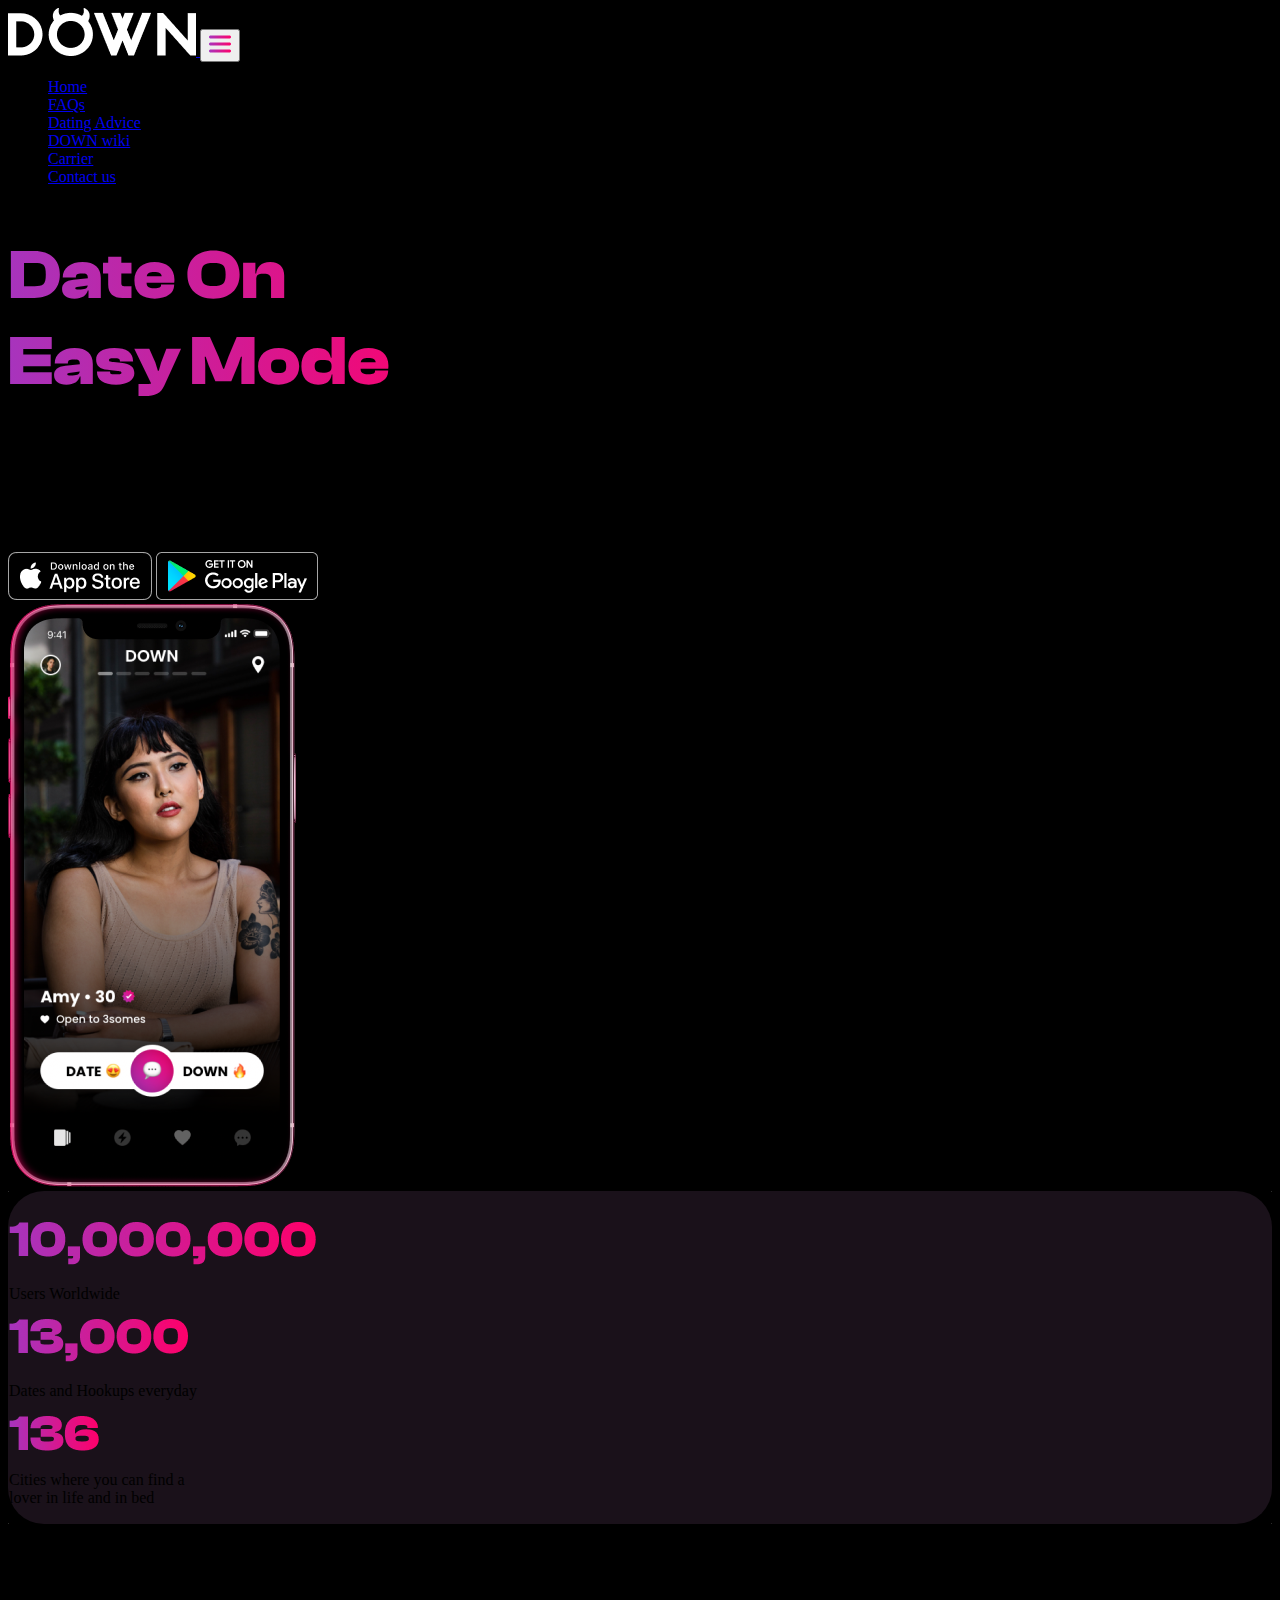
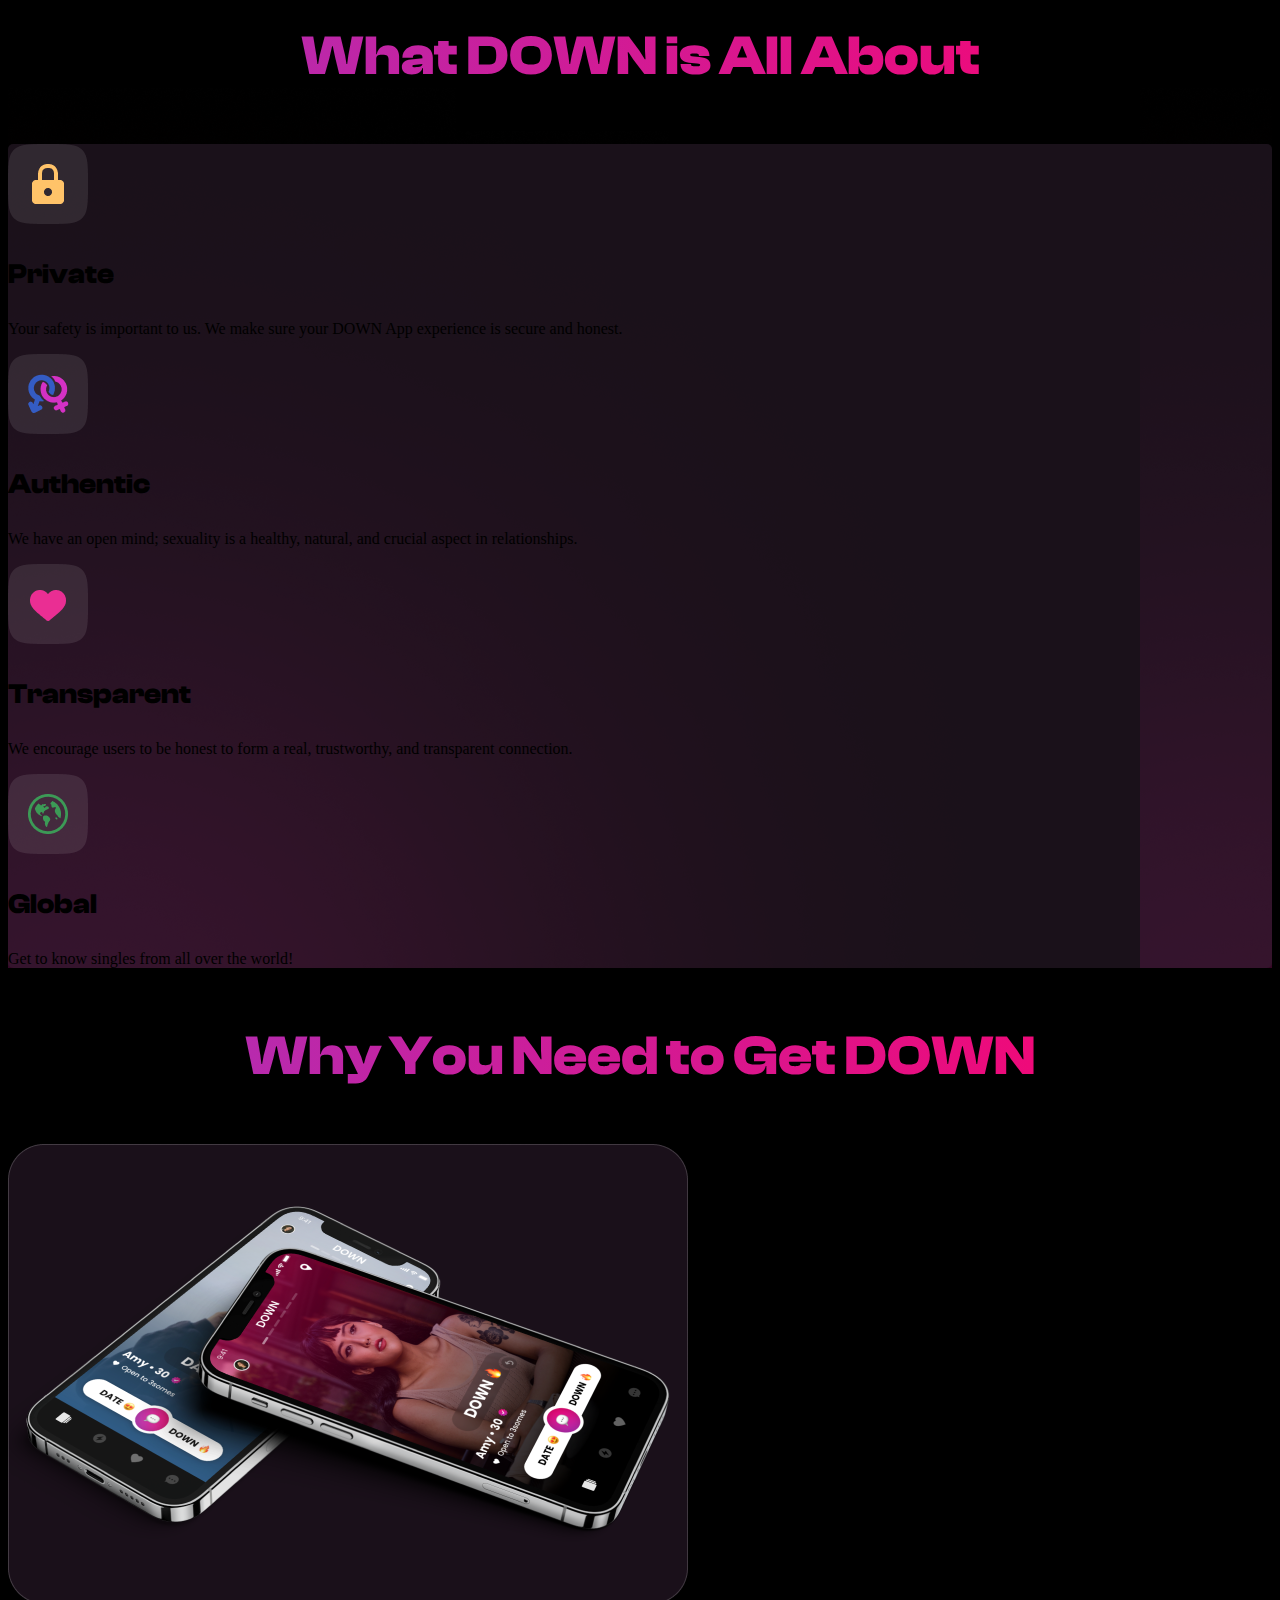
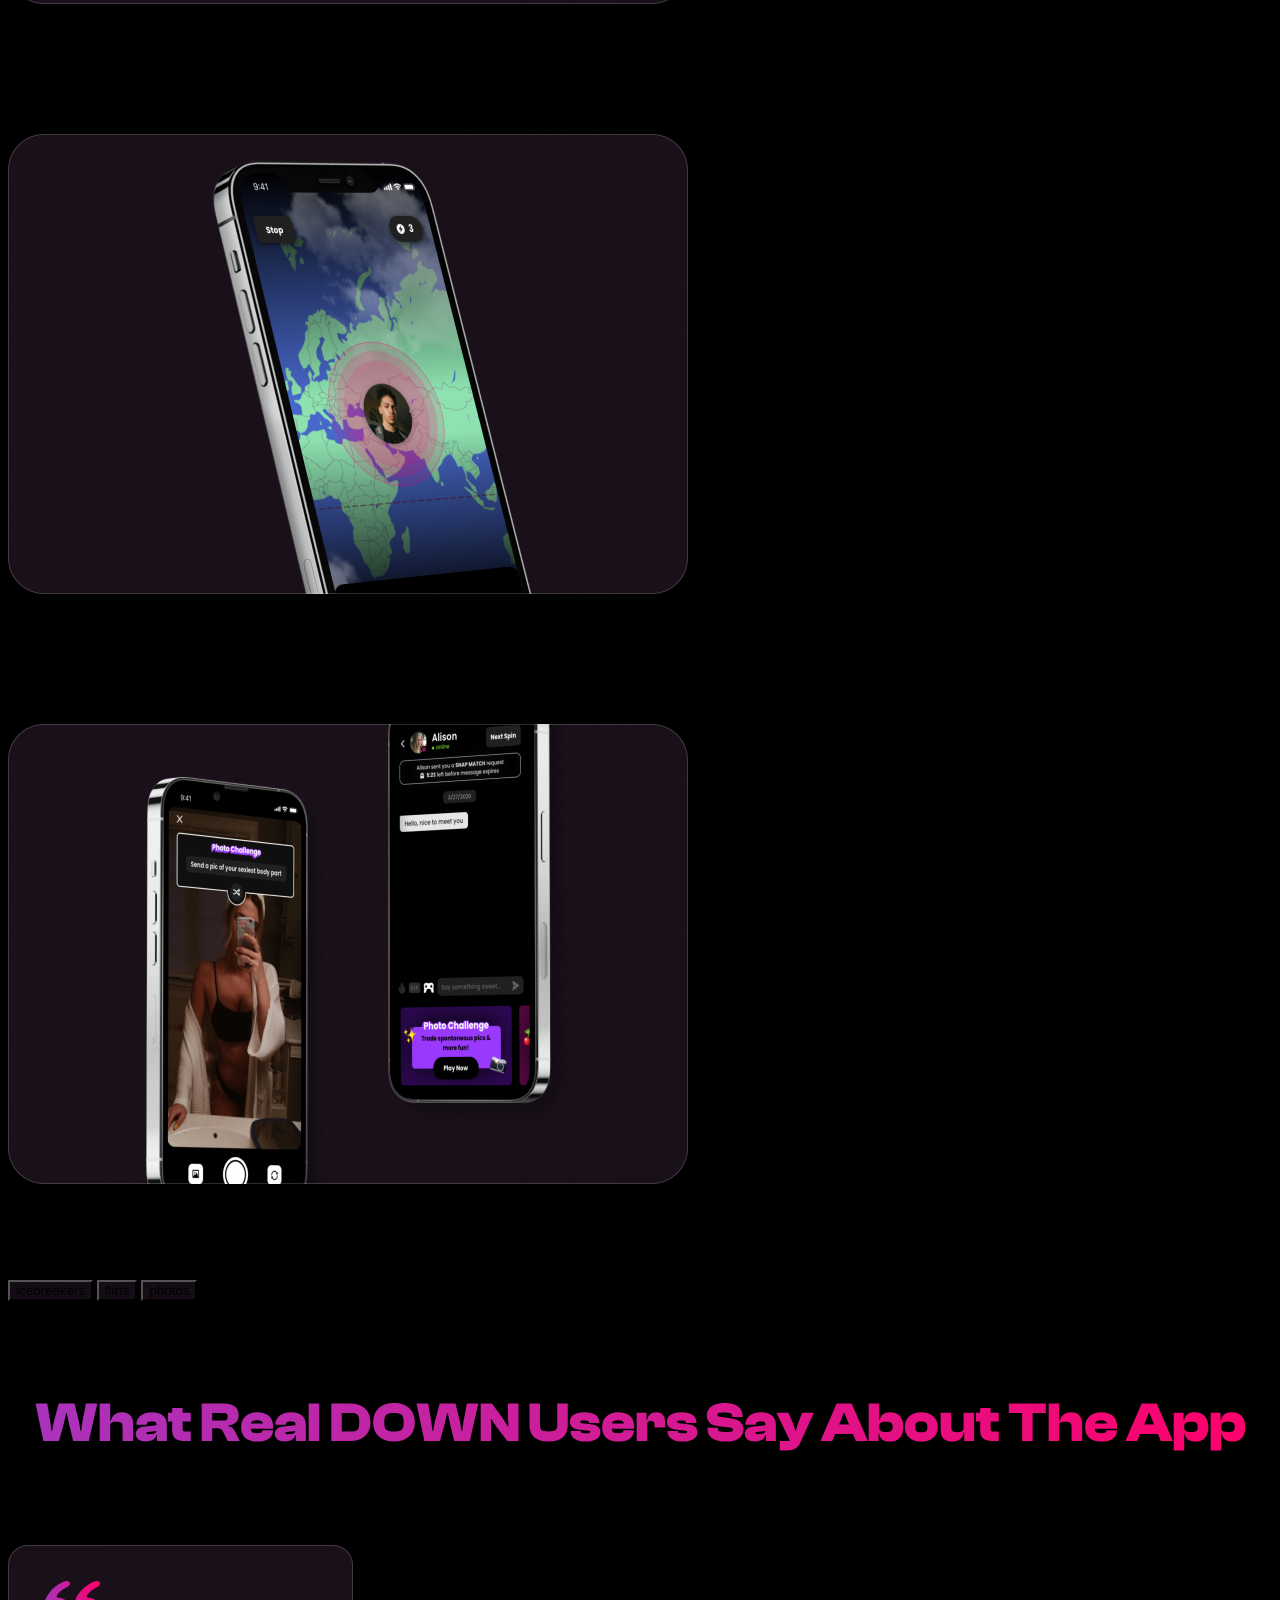
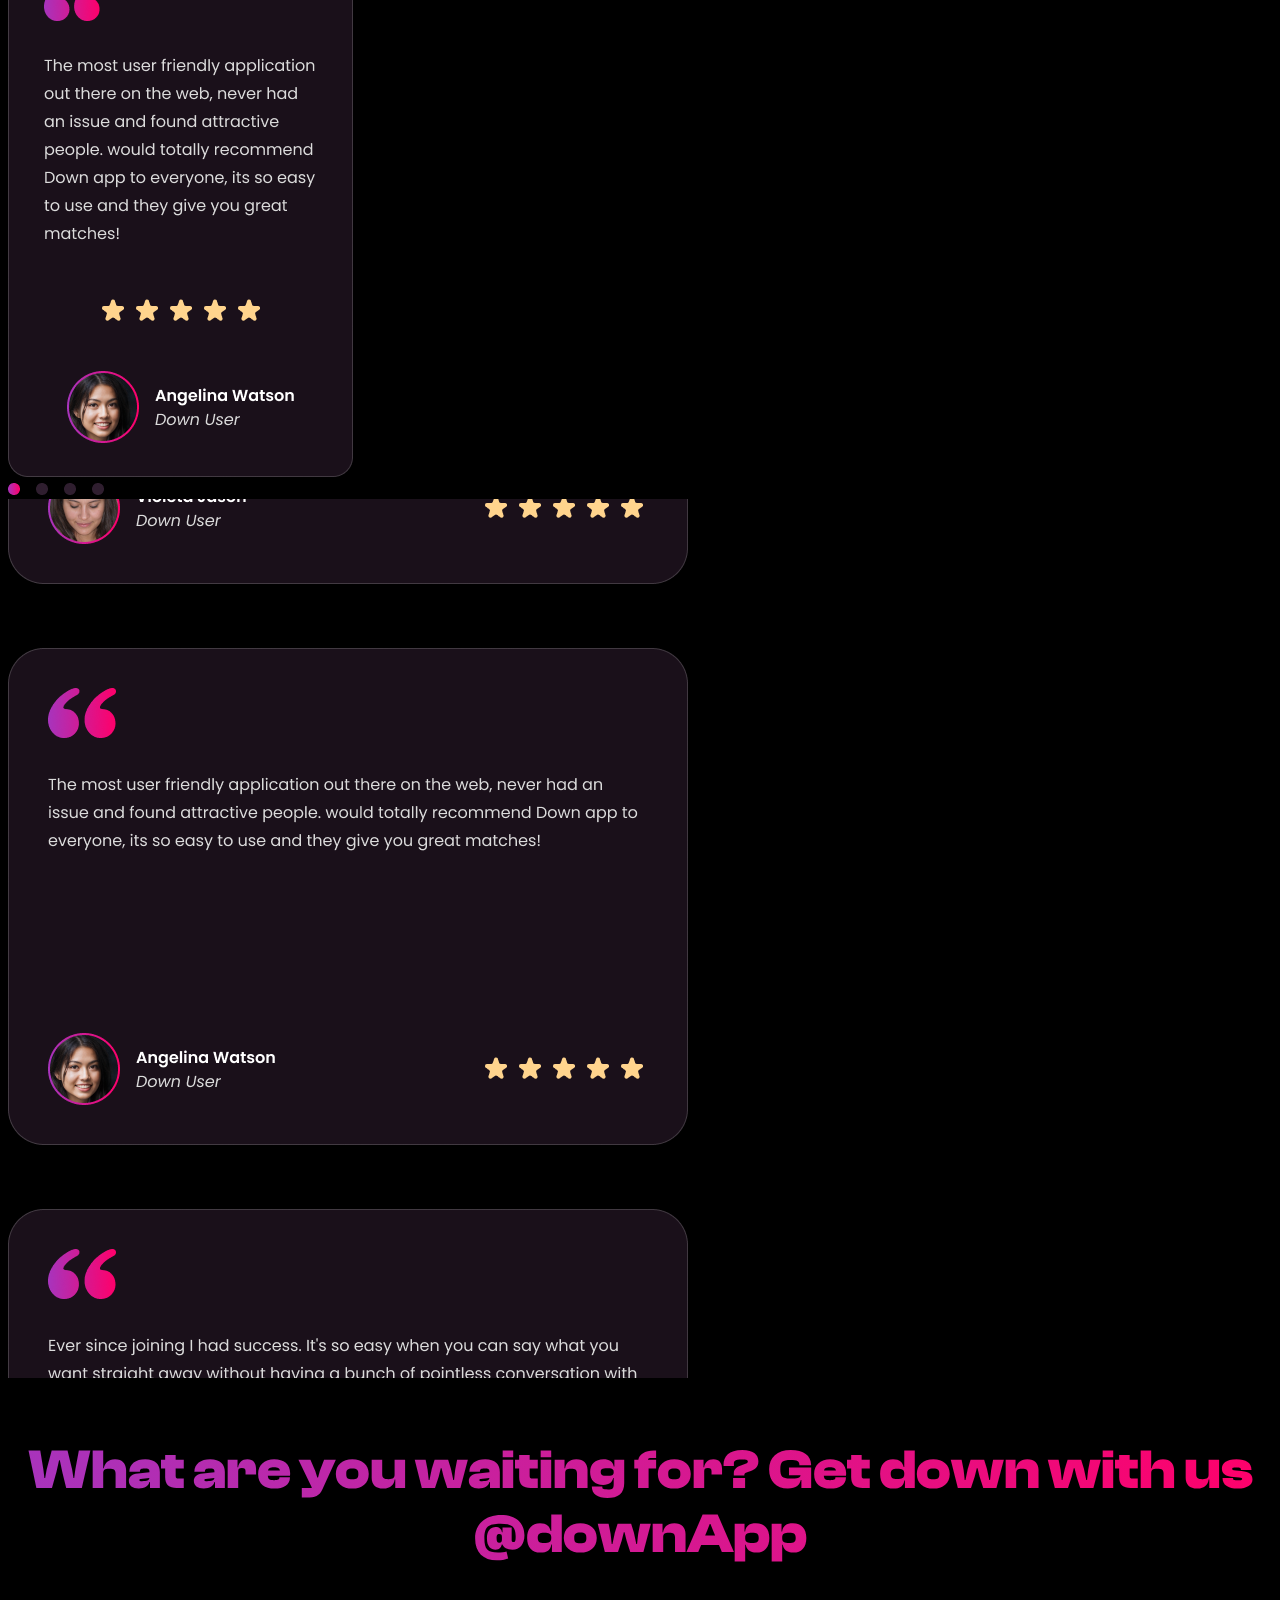
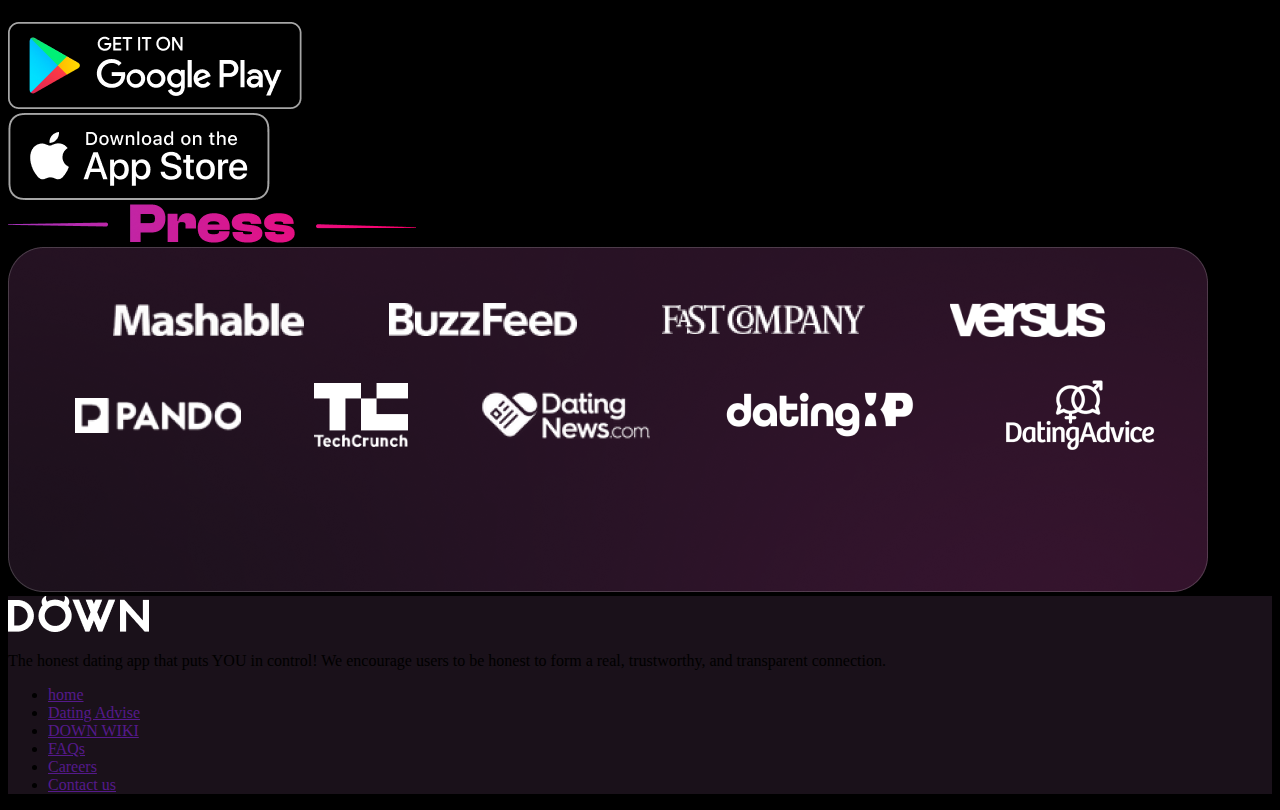
<file: index.html>
<!DOCTYPE html>
<html lang="en">

<head>
    <meta charset="UTF-8">
    <meta name="viewport" content="width=device-width, initial-scale=1.0">
    <title>Document</title>

    <link rel="stylesheet" href="https://cdnjs.cloudflare.com/ajax/libs/animate.css/4.1.1/animate.min.css" />

    <link rel="stylesheet" href="https://cdnjs.cloudflare.com/ajax/libs/font-awesome/6.5.2/css/all.min.css"
        integrity="sha512-SnH5WK+bZxgPHs44uWIX+LLJAJ9/2PkPKZ5QiAj6Ta86w+fsb2TkcmfRyVX3pBnMFcV7oQPJkl9QevSCWr3W6A=="
        crossorigin="anonymous" referrerpolicy="no-referrer" />
    <link href="https://cdn.jsdelivr.net/npm/bootstrap@5.0.2/dist/css/bootstrap.min.css" rel="stylesheet"
        integrity="sha384-EVSTQN3/azprG1Anm3QDgpJLIm9Nao0Yz1ztcQTwFspd3yD65VohhpuuCOmLASjC" crossorigin="anonymous">
    <script src="https://cdn.jsdelivr.net/npm/bootstrap@5.0.2/dist/js/bootstrap.bundle.min.js"
        integrity="sha384-MrcW6ZMFYlzcLA8Nl+NtUVF0sA7MsXsP1UyJoMp4YLEuNSfAP+JcXn/tWtIaxVXM"
        crossorigin="anonymous"></script>
    <link rel="stylesheet" href="style.css">
</head>

<body>

    <!-- navbar -->
    <nav class="navbar navbar-expand-lg navbar-light  ">
        <div class="container d-flex justify-content-around">
            <a class="navbar-brand" href="#">
                <img src="images/login-page_1.png" alt="">
            </a>
            <button class="navbar-toggler" type="button" data-bs-toggle="collapse" data-bs-target="#navbarNav"
                aria-controls="navbarNav" aria-expanded="false" aria-label="Toggle navigation">

                <img src="images/Frame 100.png" alt="" class="navbar-toggler-icon">

            </button>
            <div class="collapse navbar-collapse" id="navbarNav">
                <ul class="navbar-nav ">
                    <li class="nav-item">
                        <a class="nav-link active  text-light" aria-current="page" href="#">Home</a>
                    </li>
                    <li class="nav-item">
                        <a class="nav-link  text-light" href="FAQs.html">FAQs</a>
                    </li>
                    <li class="nav-item">
                        <a class="nav-link  text-light" href="#">Dating Advice</a>
                    </li>
                    <li class="nav-item">
                        <a class="nav-link   text-light" href="press.html" tabindex="-1" aria-disabled="true">DOWN wiki</a>
                    </li>
                    <li class="nav-item">
                        <a class="nav-link   text-light" href="#" tabindex="-1" aria-disabled="true">Carrier</a>
                    </li>
                    <li class="nav-item">
                        <a class="nav-link  text-light" href="#" tabindex="-1" aria-disabled="true">Contact us</a>
                    </li>
                </ul>
            </div>
        </div>
    </nav>
    <!-- hero section -->
    <section class="my-5 py-5" id="hero">
        <div class="container d-flex flex-wrap  flex-row flex-md-row-reverse justify-content-around">

            <div class="d-flex align-items-center">
                <div class=" bg-transparent" id="main-text">
                    <h1 id="main-heading" class="text-center text-md-start">
                        Date On
                        Easy Mode
                    </h1>
                    <p id="main-para" class="text-light text-center text-md-start">The honest dating app that puts YOU
                        in control! We encourage users to be honest to form a real,
                        trustworthy, and transparent connection. </p>
                    <div class="text-center text-md-start">
                        <img src="images/Group.png" alt="">
                        <img src="images/Badge.png" alt="">
                    </div>
                </div>
            </div>
            <div class="mt-5 mt-md-5">
                <img src="images/iPhone 12 Pro.png" alt="">
            </div>
        </div>
        <div class=" container mt-5  card-back d-flex justify-content-center flex-column">
            <div class="row gap-5 gap-md-0">

                <div class="col-12 col-sm-12 col-md-4  d-flex align-items-center justify-content-center flex-column">
                    <img src="images/10,000,000.png " alt="" class="img-fluid">
                    <p class="text-light text-center" id="card-para">Users
                        Worldwide</p>
                </div>



                <div class="col-12 col-sm-12 col-md-4  d-flex align-items-center justify-content-center flex-column">
                    <img src="images/13,000.png" alt=""class="img-fluid">
                    <p class="text-light text-center" id="card-para">Dates and Hookups
                        everyday</p>
                </div>
                <div class="col-12 col-sm-12 col-md-4  d-flex align-items-center justify-content-center flex-column">
                    <img src="images/136.png" alt="" class="img-fluid">
                    <p class="text-light text-center" id="card-para">Cities where you can find a lover in life and in
                        bed
                    </p>
                </div>
            </div>
        </div>
    </section>
    <!-- about section -->
    <section class="about-section">
        <div>
            <p class="about-main-heading">What DOWN is All About</p>
        </div>

        <div class="r2">
            <div class="container">
                <div class="row my-5 py-5 px-3 about-back">
                    <div class="col-6 col-md-3 ">
                        <div>
                            <img src="images/ooui_link-secure.png" alt="">
                        </div>
                        <div>
                            <p class="about-para text-light">Private</p>
                        </div>
                        <div>
                            <p class="text-light">
                                Your safety is important to us. We make sure your DOWN App experience is secure and
                                honest.
                            </p>
                        </div>
                    </div>
                    <div class="col-6 col-md-3">
                        <div>
                            <img src="images/Frame 90.png" alt="">
                        </div>
                        <div>
                            <p class="about-para text-light">Authentic</p>
                        </div>
                        <div>
                            <p class="text-light">
                                We have an open mind; sexuality is a healthy, natural, and crucial aspect in
                                relationships.
                            </p>
                        </div>
                    </div>

                    <div class="col-6 col-md-3 ">
                        <div>
                            <img src="images/Frame 91.png" alt="">
                        </div>
                        <div>
                            <p class="about-para text-light">Transparent</p>
                        </div>
                        <div>
                            <p class="text-light">
                                We encourage users to be honest to form a real, trustworthy, and transparent connection.
                            </p>
                        </div>
                    </div>

                    <div class="col-6 col-md-3  ">
                        <div>
                            <img src="images/uiw_global.png" alt="">
                        </div>
                        <div>
                            <p class="about-para text-light">Global</p>
                        </div>
                        <div>
                            <p class="text-light">
                                Get to know singles from all over the world!
                            </p>
                        </div>
                    </div>
                </div>
            </div>
        </div>

    </section>
    <!-- need to get down -->
    <section>
        <div>
            <p class="about-main-heading">
                Why You Need to Get DOWN
            </p>
        </div>
        <div class=" r3">
            <div class="container">
                <div class="row my-5">
                    <div class="col-12 col-md-6">
                        <img src="images/Frame 38.png" alt="" class="img-fluid">
                    </div>
                    <div class="col-12 col-md-6 mt-4 mt-md-1">
                        <div>
                            <p class="about-para text-light">Honest and Time Saving</p>
                        </div>
                        <div>
                            <p class="text-light">
                                With DOWN Dating, you don’t need to wonder if your dating app matches are just trying to
                                hook up
                                or go on a date — we have it all solved for you!
                            </p>
                        </div>
                    </div>
                </div>
                <div class="row d-flex flex-md-row-reverse">

                    <div class="col-12 col-md-6 mt-4 mt-md-1">
                        <img src="images/Frame 39.png" alt="" class="img-fluid">
                    </div>

                    <div class="col-12 col-md-6 mt-4 mt-md-1">
                        <div>
                            <p class="about-para text-light">Chat Around the World</p>
                        </div>
                        <div>
                            <p class="text-light">
                                Chat and date internationally with Snap Match - a random chat matchmaking system that
                                connects you with someone online.
                            </p>
                        </div>
                    </div>
                </div>
                <div class="row my-5 ">
                    <div class="col-12 col-md-6">
                        <img src="images/Frame 38 (1).png" alt="" class="img-fluid">
                    </div>
                    <div class="col-12 col-md-6 mt-4 mt-md-1">
                        <div>
                            <p class="about-para text-light">incredible chat experience</p>
                        </div>
                        <div class="">
                            <input type="button" value="icebreakers"
                                class="bg-transparent text-muted border-1 rounded-pill  py-1 px-4 bt">
                            <input type="button" value="flirts"
                                class="bg-transparent text-muted  rounded-5 border-1 rounded-pill  py-1 px-4 bt">
                            <input type="button" value="photos"
                                class="bg-transparent text-muted  rounded-5 border-1 rounded-pill  py-1 px-4 bt">
                        </div>
                        <div>
                            <p class="text-light">
                                Play fun games in your chats to break the ice, like "Photo Challenge" and "Would You
                                Rather?"!
                            </p>
                        </div>
                    </div>
                </div>

            </div>
        </div>
    </section>
    <!-- feedback -->
    <section>
        <div class="feedback">
            <div class="container">
                <div class="row">
                    <div class="col-12 col-md-6">
                        <p class="about-main-heading text-start">
                            What Real DOWN Users Say About
                            The App
                        </p>
                    </div>
                    <div class="d-block d-md-none">
                        <p class="text-light text-center">
                            Viverra eu diam posuere leo blandit neque nisl. Amet, lacus feugiat cras netus eget platea.
                            Tortor fermentum aenean porttitor suspendisse blandit morb.
                        </p>
                    </div>
                    <div class="d-block d-md-none d-flex justify-content-center mt-5">
                        <img src="images/Frame 79 (1).png" alt="" class="img-fluid">
                    </div>
                    <div class="d-block d-md-none d-flex justify-content-center my-5">
                        <img src="images/Frame 104.png" alt="" class="img-fluid">
                    </div>
                    <div class="col-12 col-md-6 d-none d-md-block">
                        <div><img src="images/Frame 79.png" alt="" class="img-fluid"></div>
                    </div>

                </div>
            </div>
        </div>
    </section>
    <!-- download app -->
    <section class="my-5 container">
        <div class="d-flex justify-content-center">
            <div>
                <p class="about-main-heading py-5 h1 animate__animated animate__fadeInDown">
                    What are you waiting for?
                    Get down with us @downApp
                </p>
            </div>
        </div>
        <div class="container">
            <div class=" d-flex justify-content-center gap-3">
                <div class=" d-flex justify-content-center">
                    <a href="">
                        <img src="images/Badge (1).png" alt="" class="img-fluid">

                    </a>
                </div>
                <div class=" d-flex justify-content-center">
                    <a href="">
                        <img src="images/Badge (2).png" alt="" class="img-fluid">
                    </a>
                </div>
            </div>
        </div>
    </section>
    <!-- press -->
    <section>
        <div class="d-flex justify-content-center">
            <a href="">
                <img src="images/Union.png" alt="" class="img-fluid">
            </a>
        </div>
        <div class="container my-5">
            <div class="d-flex justify-content-center">
                <a href="">
                    <img src="images/Frame 82.png" alt="" class="img-fluid">
                </a>
            </div>
        </div>
    </section>
    <!-- footer -->
    <footer>
        <div class="footer-bg">

            <div class="container">
                <div class="row">
                    <div class="  col-12 col-md-4">
                        <div class=" my-3 my-md-5">
                            <img src="images/login-page_1 (1).png" alt="">
                        </div>
                        <div class="d-none d-md-block my-2 my-md-5">
                            <p class="text-light">
                                The honest dating app that puts YOU in control! We encourage users to be honest to
                                form
                                a
                                real, trustworthy, and transparent connection.
                            </p>
                        </div>
                    </div>
                    <div class="col-12 col-md-8  my-3 my-md-5 ">
                        <div class="d-none d-md-block">
                            <ul class=" d-flex gap-4 justify-content-end">
                                <li class="list-group-item bg-transparent p-0"><a href=""
                                        class="text-decoration-none text-light">home</a></li>
                                <li class="list-group-item bg-transparent p-0"><a href=""
                                        class="text-decoration-none text-light">Dating Advise</a></li>
                                <li class="list-group-item bg-transparent p-0"><a href=""
                                        class="text-decoration-none text-light">DOWN WIKI</a></li>
                                <li class="list-group-item bg-transparent p-0"><a href=""
                                        class="text-decoration-none text-light">FAQs</a></li>
                                <li class="list-group-item bg-transparent p-0"><a href=""
                                        class="text-decoration-none text-light">Careers</a></li>
                                <li class="list-group-item bg-transparent p-0"><a href=""
                                        class="text-decoration-none text-light">Contact us</a></li>
                            </ul>
                        </div>
                        <div class=" gap-2 d-flex justify-content-end  my-3 my-md-5">
                            <i class="fa-brands fa-facebook-f fa-lg" style="color: #fafcff;"></i>
                            <i class="fa-brands fa-instagram fa-lg" style="color: #fcfcfd;"></i>
                            <i class="fa-brands fa-twitter fa-lg" style="color: #fcfcfc;"></i>
                            <i class="fa-solid fa-m fa-lg" style="color: #fcfcfc;"></i>
                            <i class="fa-brands fa-linkedin fa-lg" style="color: #ffffff;"></i>
                        </div>

                    </div>
                </div>

            </div>

        </div>
    </footer>

</body>

</html>
</file>
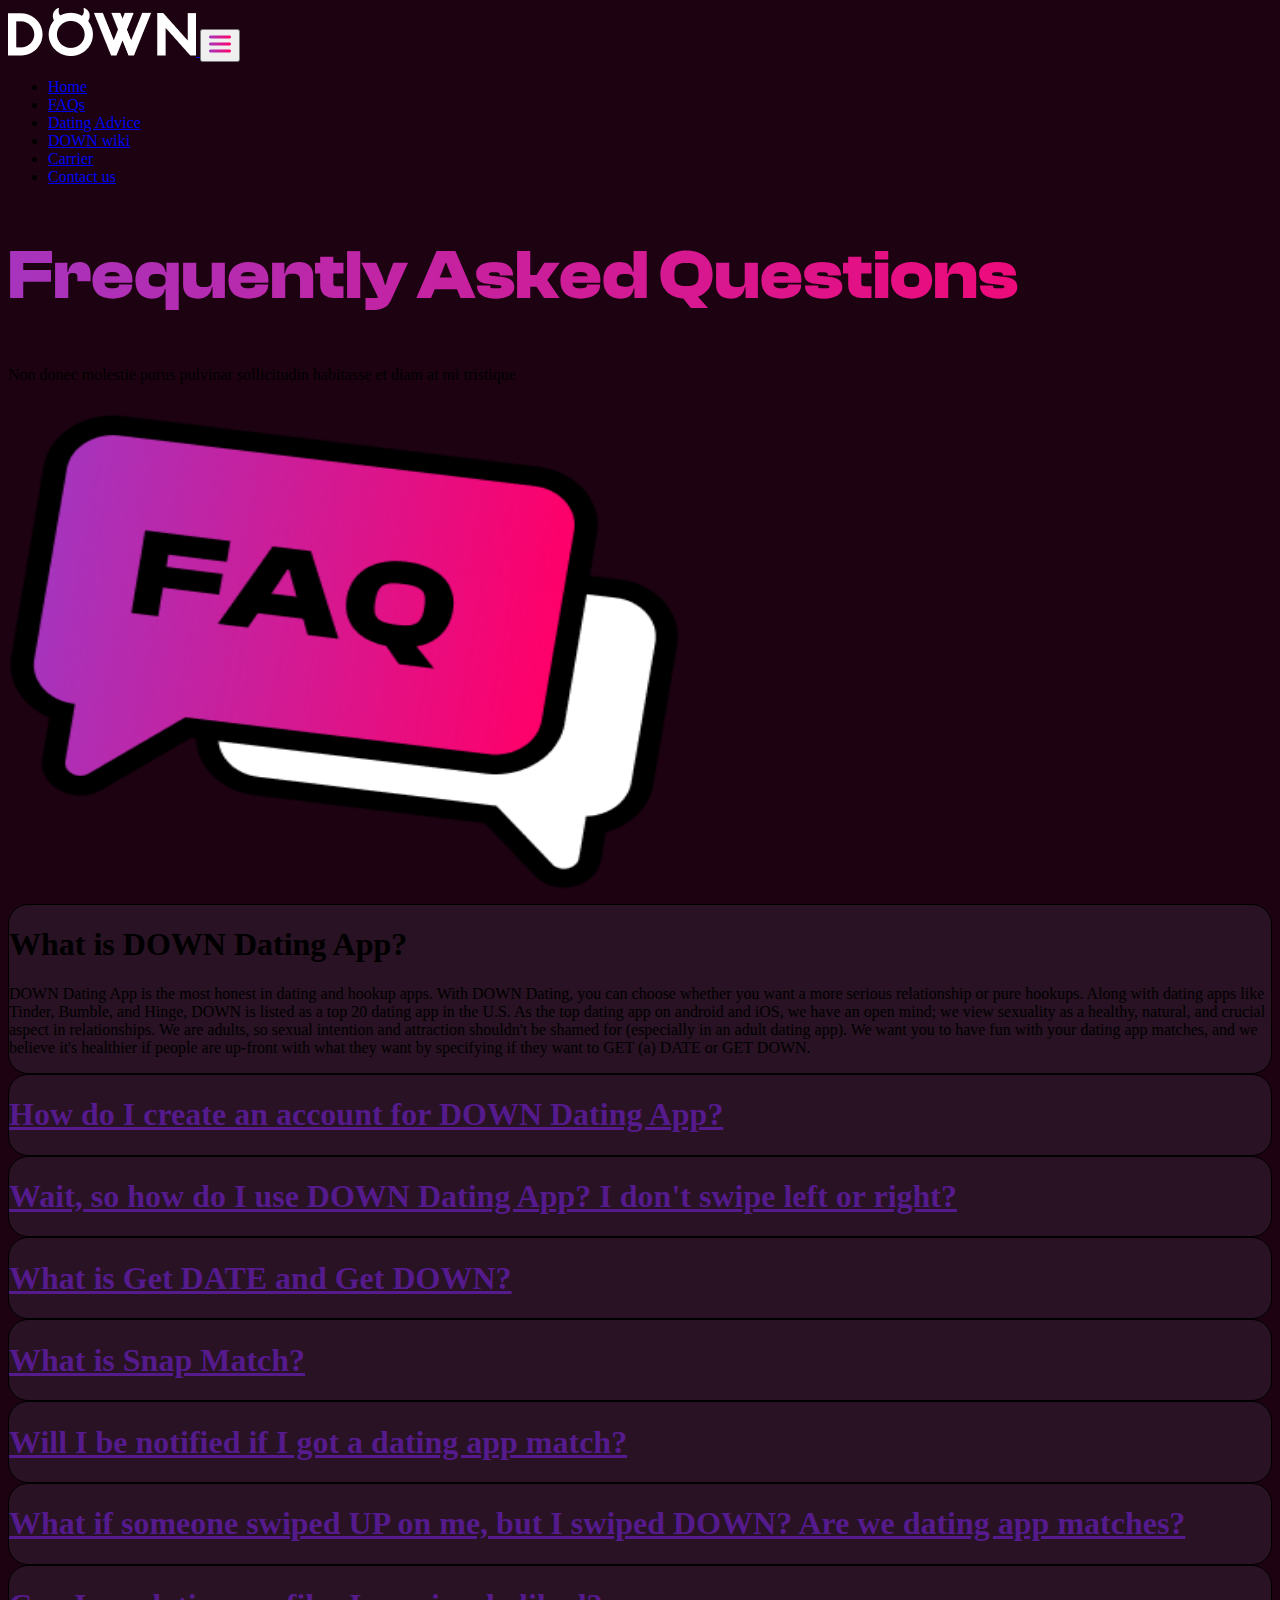
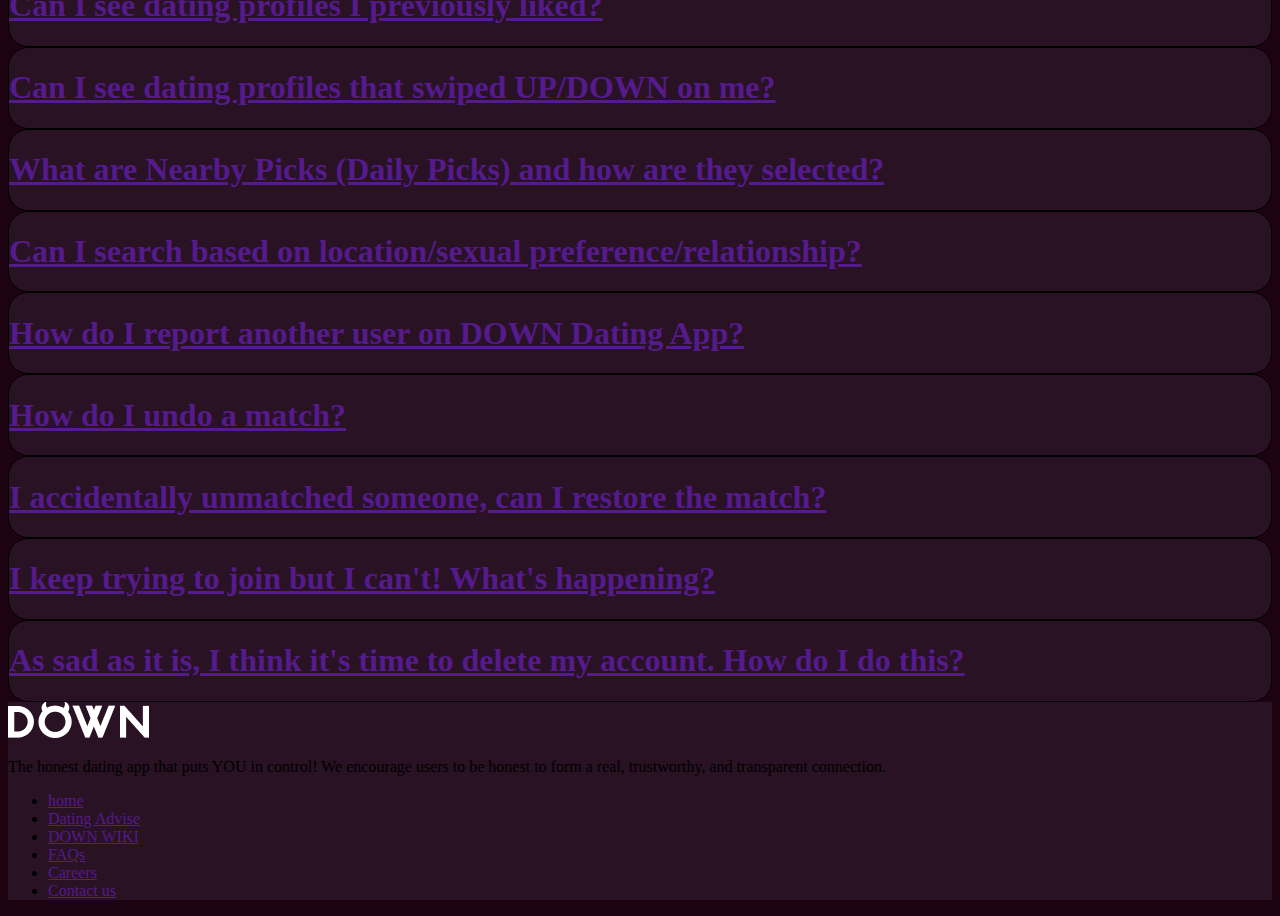
<file: FAQs.html>
<!DOCTYPE html>
<html lang="en">

<head>
    <meta charset="UTF-8">
    <meta name="viewport" content="width=device-width, initial-scale=1.0">
    <title>Document</title>
    <link rel="stylesheet" href="https://cdnjs.cloudflare.com/ajax/libs/animate.css/4.1.1/animate.min.css" />

    <link rel="stylesheet" href="https://cdnjs.cloudflare.com/ajax/libs/font-awesome/6.5.2/css/all.min.css"
        integrity="sha512-SnH5WK+bZxgPHs44uWIX+LLJAJ9/2PkPKZ5QiAj6Ta86w+fsb2TkcmfRyVX3pBnMFcV7oQPJkl9QevSCWr3W6A=="
        crossorigin="anonymous" referrerpolicy="no-referrer" />
    <link href="https://cdn.jsdelivr.net/npm/bootstrap@5.0.2/dist/css/bootstrap.min.css" rel="stylesheet"
        integrity="sha384-EVSTQN3/azprG1Anm3QDgpJLIm9Nao0Yz1ztcQTwFspd3yD65VohhpuuCOmLASjC" crossorigin="anonymous">
    <script src="https://cdn.jsdelivr.net/npm/bootstrap@5.0.2/dist/js/bootstrap.bundle.min.js"
        integrity="sha384-MrcW6ZMFYlzcLA8Nl+NtUVF0sA7MsXsP1UyJoMp4YLEuNSfAP+JcXn/tWtIaxVXM"
        crossorigin="anonymous"></script>
    <link rel="stylesheet" href="FAQ.style.css">
    <link rel="stylesheet" href="style.css">
</head>

<body class="body">
    <nav class="navbar navbar-expand-lg navbar-light  ">
        <div class="container d-flex justify-content-around">
            <a class="navbar-brand" href="#">
                <img src="images/login-page_1.png" alt="">
            </a>
            <button class="navbar-toggler" type="button" data-bs-toggle="collapse" data-bs-target="#navbarNav"
                aria-controls="navbarNav" aria-expanded="false" aria-label="Toggle navigation">

                <img src="images/Frame 100.png" alt="" class="navbar-toggler-icon">

            </button>
            <div class="collapse navbar-collapse" id="navbarNav">
                <ul class="navbar-nav ">
                    <li class="nav-item">
                        <a class="nav-link active  text-light" aria-current="page" href="index.html">Home</a>
                    </li>
                    <li class="nav-item">
                        <a class="nav-link  text-light" href="#">FAQs</a>
                    </li>
                    <li class="nav-item">
                        <a class="nav-link  text-light" href="#">Dating Advice</a>
                    </li>
                    <li class="nav-item">
                        <a class="nav-link   text-light" href="press.html" tabindex="-1" aria-disabled="true">DOWN wiki</a>
                    </li>
                    <li class="nav-item">
                        <a class="nav-link   text-light" href="#" tabindex="-1" aria-disabled="true">Carrier</a>
                    </li>
                    <li class="nav-item">
                        <a class="nav-link  text-light" href="#" tabindex="-1" aria-disabled="true">Contact us</a>
                    </li>
                </ul>
            </div>
        </div>
    </nav>
    <!-- hero sction -->
    <div class="container col-xxl-8 px-4 py-5">
        <div class="row flex-lg-row-reverse align-items-center g-5 py-5">

            <div class="col-lg-6">
                <h1 class="display-5 fw-bold lh-1 mb-3" id="main-heading">Frequently Asked Questions</h1>
                <p class="lead text-light">Non donec molestie purus pulvinar sollicitudin habitasse et diam at mi
                    tristique</p>

            </div>
            <div class="col-10 col-sm-8 col-lg-6">
                <img src="images/Frame 108.png" class="d-block mx-lg-auto img-fluid" alt="Bootstrap Themes" width="700"
                    height="500" loading="lazy">
            </div>
        </div>
    </div>
    <!-- about -->
    <section>
        <div class="container">
            <div id="about-first-card" class="  p-5">
                <div class="d-flex justify-content-between">
                    <h1 class="h1 text-light fw-bold">What is DOWN Dating App?</h1>
                    <div class="d-flex align-items-center"><i class="fa-solid fa-angle-down fa-bounce fa-xl fs-1"
                            style="color: #fbfaff;"></i></div>
                </div>
                <div>
                    <p class="text-light">DOWN Dating App is the most honest in dating and hookup apps. With DOWN
                        Dating, you can choose
                        whether you want a more serious relationship or pure hookups.
                        Along with dating apps like Tinder, Bumble, and Hinge, DOWN is listed as a top 20 dating app in
                        the U.S.
                        As the top dating app on android and iOS, we have an open mind; we view sexuality as a healthy,
                        natural, and crucial aspect in relationships. We are adults, so sexual intention and attraction
                        shouldn't be shamed for (especially in an adult dating app).
                        We want you to have fun with your dating app matches, and we believe it's healthier if people
                        are up-front with what they want by specifying if they want to GET (a) DATE or GET DOWN.</p>
                </div>
            </div>
        </div>
    </section>
    <!-- questions -->
    <section>
        <div class="container ">
            <div class="d-flex justify-content-between py-3 px-5 my-4" id="faqs">
                <h1 class="h5 fw-bold text-light"><a href="" class="text-decoration-none text-light">How do I create an
                        account for DOWN Dating App?</a></h1>
                <div class="d-flex align-items-center"><i class="fa-solid fa-angle-down fa-bounce fa-xl fs-1"
                        style="color: #fbfaff;"></i></div>
            </div>
            <div class="d-flex justify-content-between py-3 px-5" id="faqs">
                <h1 class="h5 fw-bold text-light"><a href="" class="text-decoration-none text-light">Wait, so how do I
                        use DOWN Dating App? I don't swipe left or right?</a></h1>
                <div class="d-flex align-items-center"><i class="fa-solid fa-angle-down fa-bounce fa-xl fs-1"
                        style="color: #fbfaff;"></i></div>
            </div>
            <div class="d-flex justify-content-between py-3 px-5 my-4" id="faqs">
                <h1 class="h5 fw-bold text-light"><a href="" class="text-decoration-none text-light">What is Get DATE
                        and Get DOWN?</a></h1>
                <div class="d-flex align-items-center"><i class="fa-solid fa-angle-down fa-bounce fa-xl fs-1"
                        style="color: #fbfaff;"></i></div>
            </div>
            <div class="d-flex justify-content-between py-3 px-5 my-4" id="faqs">
                <h1 class="h5 fw-bold text-light"><a href="" class="text-decoration-none text-light">What is Snap
                        Match?</a></h1>
                <div class="d-flex align-items-center"><i class="fa-solid fa-angle-down fa-bounce fa-xl fs-1"
                        style="color: #fbfaff;"></i></div>
            </div>
            <div class="d-flex justify-content-between py-3 px-5 my-4" id="faqs">
                <h1 class="h5 fw-bold text-light"><a href="" class="text-decoration-none text-light">Will I be notified
                        if I got a dating app match?</a></h1>
                <div class="d-flex align-items-center"><i class="fa-solid fa-angle-down fa-bounce fa-xl fs-1"
                        style="color: #fbfaff;"></i></div>
            </div>
            <div class="d-flex justify-content-between py-3 px-5 my-4" id="faqs">
                <h1 class="h5 fw-bold text-light"><a href="" class="text-decoration-none text-light">What if someone
                        swiped UP on me, but I swiped DOWN?
                        Are we dating app matches?</a></h1>
                <div class="d-flex align-items-center"><i class="fa-solid fa-angle-down fa-bounce fa-xl fs-1"
                        style="color: #fbfaff;"></i></div>
            </div>
            <div class="d-flex justify-content-between py-3 px-5 my-4" id="faqs">
                <h1 class="h5 fw-bold text-light"><a href="" class="text-decoration-none text-light">Can I see dating
                        profiles I previously liked?</a></h1>
                <div class="d-flex align-items-center"><i class="fa-solid fa-angle-down fa-bounce fa-xl fs-1"
                        style="color: #fbfaff;"></i></div>
            </div>
            <div class="d-flex justify-content-between py-3 px-5 my-4" id="faqs">
                <h1 class="h5 fw-bold text-light"><a href="" class="text-decoration-none text-light">Can I see dating
                        profiles that swiped UP/DOWN on me?</a></h1>
                <div class="d-flex align-items-center"><i class="fa-solid fa-angle-down fa-bounce fa-xl fs-1"
                        style="color: #fbfaff;"></i></div>
            </div>
            <div class="d-flex justify-content-between py-3 px-5 my-4" id="faqs">
                <h1 class="h5 fw-bold text-light"><a href="" class="text-decoration-none text-light">What are Nearby
                        Picks (Daily Picks) and how are they selected?</a></h1>
                <div class="d-flex align-items-center"><i class="fa-solid fa-angle-down fa-bounce fa-xl fs-1"
                        style="color: #fbfaff;"></i></div>
            </div>
            <div class="d-flex justify-content-between py-3 px-5 my-4" id="faqs">
                <h1 class="h5 fw-bold text-light"><a href="" class="text-decoration-none text-light">Can I search based
                        on location/sexual preference/relationship?</a></h1>
                <div class="d-flex align-items-center"><i class="fa-solid fa-angle-down fa-bounce fa-xl fs-1"
                        style="color: #fbfaff;"></i></div>
            </div>
            <div class="d-flex justify-content-between py-3 px-5 my-4" id="faqs">
                <h1 class="h5 fw-bold text-light"><a href="" class="text-decoration-none text-light">How do I report
                        another user on DOWN Dating App?</a></h1>
                <div class="d-flex align-items-center"><i class="fa-solid fa-angle-down fa-bounce fa-xl fs-1"
                        style="color: #fbfaff;"></i></div>
            </div>
            <div class="d-flex justify-content-between py-3 px-5 my-4" id="faqs">
                <h1 class="h5 fw-bold text-light"><a href="" class="text-decoration-none text-light">How do I undo a
                        match?</a></h1>
                <div class="d-flex align-items-center"><i class="fa-solid fa-angle-down fa-bounce fa-xl fs-1"
                        style="color: #fbfaff;"></i></div>
            </div>
            <div class="d-flex justify-content-between py-3 px-5 my-4" id="faqs">
                <h1 class="h5 fw-bold text-light"><a href="" class="text-decoration-none text-light">I accidentally
                        unmatched someone, can I restore the match?</a></h1>
                <div class="d-flex align-items-center"><i class="fa-solid fa-angle-down fa-bounce fa-xl fs-1"
                        style="color: #fbfaff;"></i></div>
            </div>
            <div class="d-flex justify-content-between py-3 px-5 my-4" id="faqs">
                <h1 class="h5 fw-bold text-light"><a href="" class="text-decoration-none text-light">I keep trying to
                        join but I can't! What's happening?</a></h1>
                <div class="d-flex align-items-center"><i class="fa-solid fa-angle-down fa-bounce fa-xl fs-1"
                        style="color: #fbfaff;"></i></div>
            </div>
            <div class="d-flex justify-content-between py-3 px-5 my-4" id="faqs">
                <h1 class="h5 fw-bold text-light"><a href="" class="text-decoration-none text-light">As sad as it is, I
                        think it's time to delete my account. How do I do this?</a></h1>
                <div class="d-flex align-items-center"><i class="fa-solid fa-angle-down fa-bounce fa-xl fs-1"
                        style="color: #fbfaff;"></i></div>
            </div>
        </div>
    </section>
    <footer>
        <div class="footer-bg">

            <div class="container">
                <div class="row">
                    <div class="  col-12 col-md-4">
                        <div class=" my-3 my-md-5">
                            <img src="images/login-page_1 (1).png" alt="">
                        </div>
                        <div class="d-none d-md-block my-2 my-md-5">
                            <p class="text-light">
                                The honest dating app that puts YOU in control! We encourage users to be honest to
                                form
                                a
                                real, trustworthy, and transparent connection.
                            </p>
                        </div>
                    </div>
                    <div class="col-12 col-md-8  my-3 my-md-5 ">
                        <div class="d-none d-md-block">
                            <ul class=" d-flex gap-4 justify-content-end">
                                <li class="list-group-item bg-transparent p-0"><a href=""
                                        class="text-decoration-none text-light">home</a></li>
                                <li class="list-group-item bg-transparent p-0"><a href=""
                                        class="text-decoration-none text-light">Dating Advise</a></li>
                                <li class="list-group-item bg-transparent p-0"><a href=""
                                        class="text-decoration-none text-light">DOWN WIKI</a></li>
                                <li class="list-group-item bg-transparent p-0"><a href=""
                                        class="text-decoration-none text-light">FAQs</a></li>
                                <li class="list-group-item bg-transparent p-0"><a href=""
                                        class="text-decoration-none text-light">Careers</a></li>
                                <li class="list-group-item bg-transparent p-0"><a href=""
                                        class="text-decoration-none text-light">Contact us</a></li>
                            </ul>
                        </div>
                        <div class=" gap-2 d-flex justify-content-end  my-3 my-md-5">
                            <i class="fa-brands fa-facebook-f fa-lg" style="color: #fafcff;"></i>
                            <i class="fa-brands fa-instagram fa-lg" style="color: #fcfcfd;"></i>
                            <i class="fa-brands fa-twitter fa-lg" style="color: #fcfcfc;"></i>
                            <i class="fa-solid fa-m fa-lg" style="color: #fcfcfc;"></i>
                            <i class="fa-brands fa-linkedin fa-lg" style="color: #ffffff;"></i>
                        </div>

                    </div>
                </div>

            </div>

        </div>
    </footer>
</body>

</html>
</file>
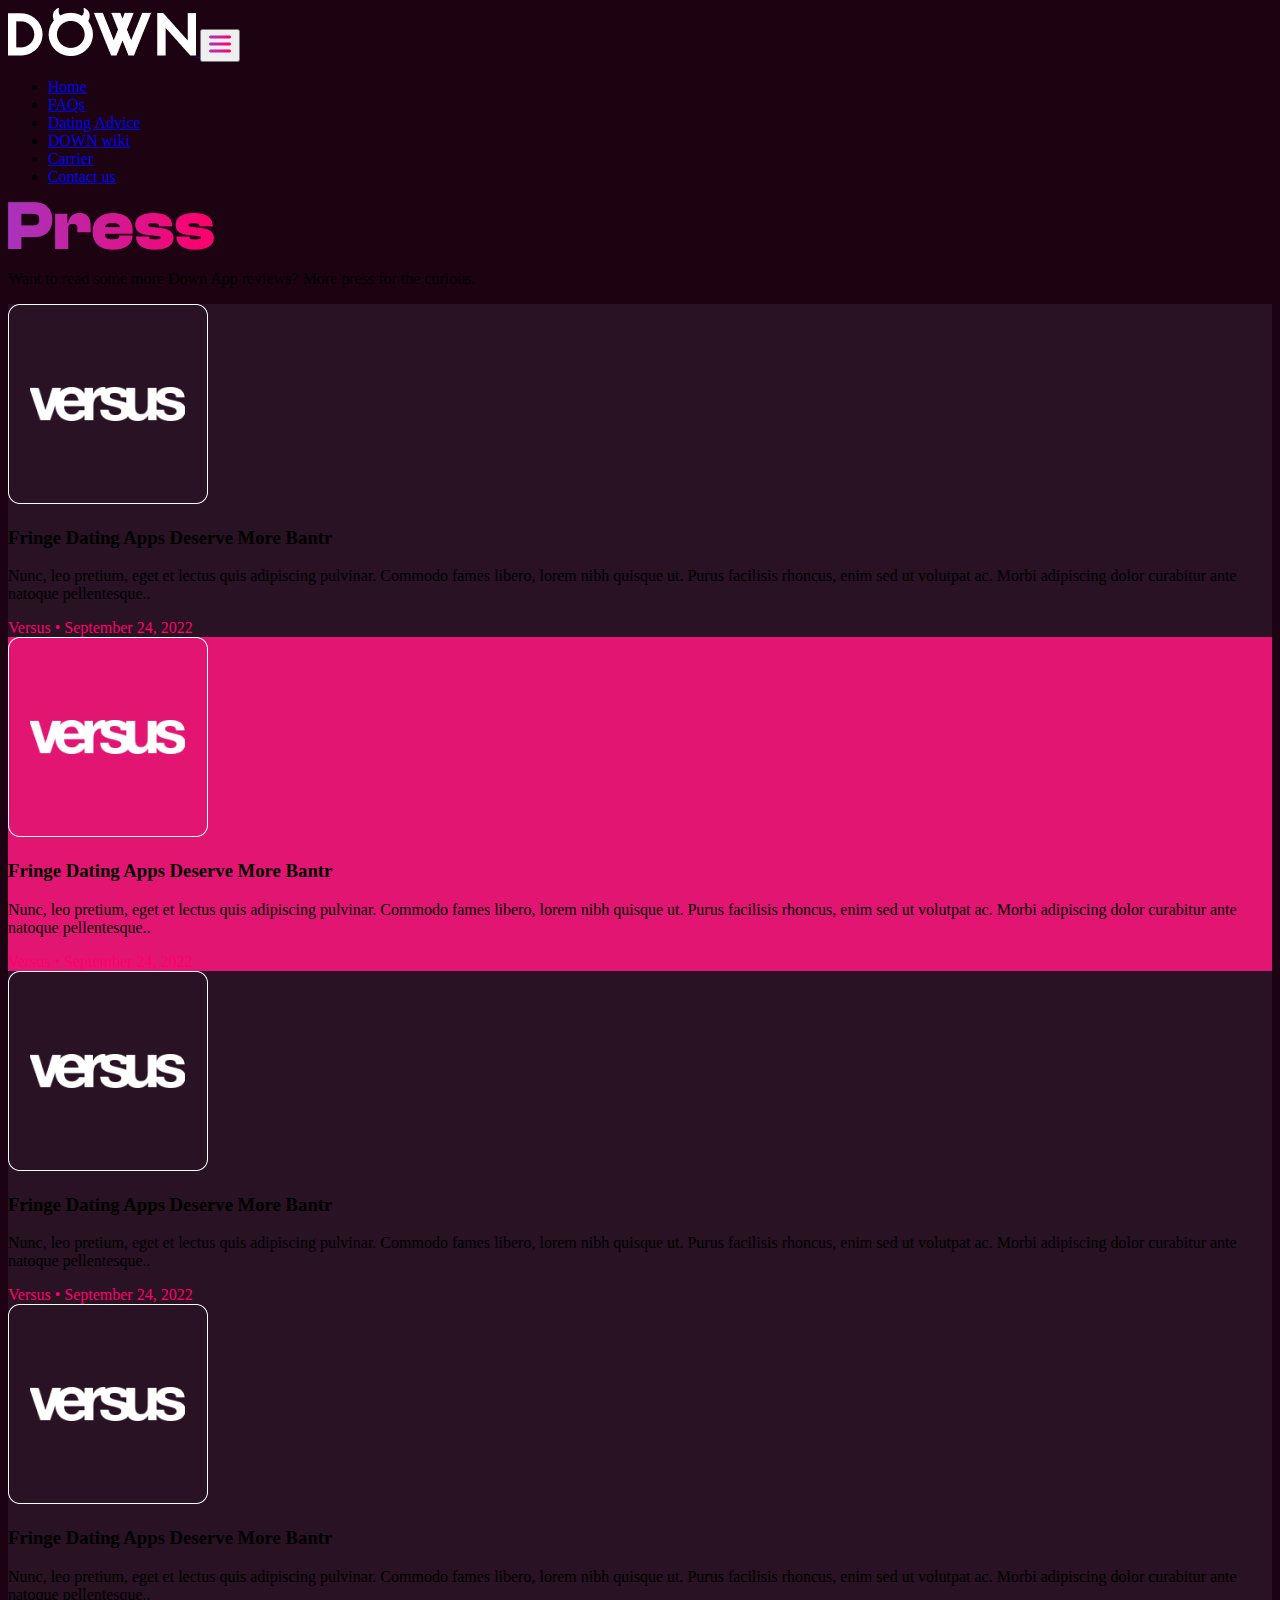
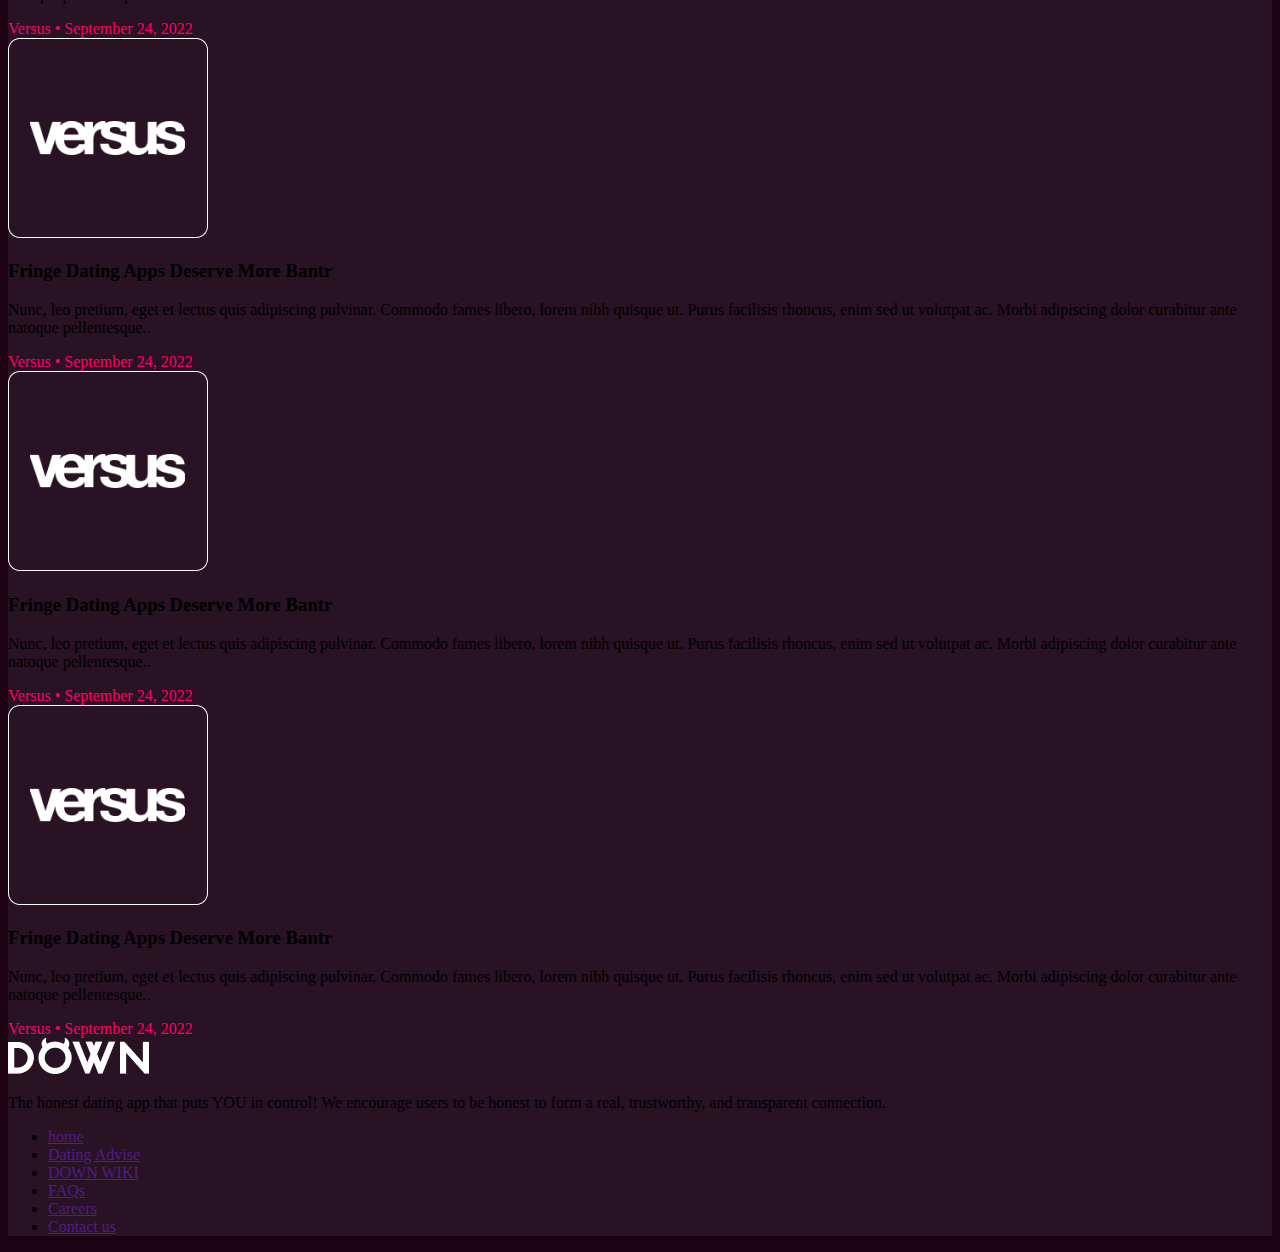
<file: press.html>
<!DOCTYPE html>
<html lang="en">

<head>
    <meta charset="UTF-8">
    <meta name="viewport" content="width=device-width, initial-scale=1.0">
    <title>Document</title>
    <link rel="stylesheet" href="https://cdnjs.cloudflare.com/ajax/libs/animate.css/4.1.1/animate.min.css" />

    <link rel="stylesheet" href="https://cdnjs.cloudflare.com/ajax/libs/font-awesome/6.5.2/css/all.min.css"
        integrity="sha512-SnH5WK+bZxgPHs44uWIX+LLJAJ9/2PkPKZ5QiAj6Ta86w+fsb2TkcmfRyVX3pBnMFcV7oQPJkl9QevSCWr3W6A=="
        crossorigin="anonymous" referrerpolicy="no-referrer" />
    <link href="https://cdn.jsdelivr.net/npm/bootstrap@5.0.2/dist/css/bootstrap.min.css" rel="stylesheet"
        integrity="sha384-EVSTQN3/azprG1Anm3QDgpJLIm9Nao0Yz1ztcQTwFspd3yD65VohhpuuCOmLASjC" crossorigin="anonymous">
    <script src="https://cdn.jsdelivr.net/npm/bootstrap@5.0.2/dist/js/bootstrap.bundle.min.js"
        integrity="sha384-MrcW6ZMFYlzcLA8Nl+NtUVF0sA7MsXsP1UyJoMp4YLEuNSfAP+JcXn/tWtIaxVXM"
        crossorigin="anonymous"></script>
    <link rel="stylesheet" href="press.style.css">
    <link rel="stylesheet" href="style.css">
</head>

<body class="body">
    <nav class="navbar navbar-expand-lg navbar-light  ">
        <div class="container d-flex justify-content-around">
            <a class="navbar-brand" href="#">
                <img src="images/login-page_1.png" alt="">
            </a>
            <button class="navbar-toggler" type="button" data-bs-toggle="collapse" data-bs-target="#navbarNav"
                aria-controls="navbarNav" aria-expanded="false" aria-label="Toggle navigation">

                <img src="images/Frame 100.png" alt="" class="navbar-toggler-icon">

            </button>
            <div class="collapse navbar-collapse" id="navbarNav">
                <ul class="navbar-nav ">
                    <li class="nav-item">
                        <a class="nav-link active  text-light" aria-current="page" href="index.html">Home</a>
                    </li>
                    <li class="nav-item">
                        <a class="nav-link  text-light" href="FAQs.html">FAQs</a>
                    </li>
                    <li class="nav-item">
                        <a class="nav-link  text-light" href="#">Dating Advice</a>
                    </li>
                    <li class="nav-item">
                        <a class="nav-link   text-light" href="#" tabindex="-1" aria-disabled="true">DOWN wiki</a>
                    </li>
                    <li class="nav-item">
                        <a class="nav-link   text-light" href="#" tabindex="-1" aria-disabled="true">Carrier</a>
                    </li>
                    <li class="nav-item">
                        <a class="nav-link  text-light" href="#" tabindex="-1" aria-disabled="true">Contact us</a>
                    </li>
                </ul>
            </div>
        </div>
    </nav>
    <!-- hero section -->
    <section>
        <div class="container my-5">
            <div class="d-flex justify-content-center mb-4"><img src="images/Press.png" alt="" class="img-fluid"></div>
            <div>
                <p class="text-light text-center">Want to read some more Down App reviews? More press for the curious.
                </p>
            </div>
        </div>
    </section>
    <!-- cards -->

    <div class="container   ">
        <div class="row mb-2 ">
            <div class="col-md-12  press-card">
                <div class="row g-0  rounded overflow-hidden flex-md-row mb-4 shadow-sm h-md-250 position-relative">
                    <div class="col-auto d-none d-md-block pt-4 ">
                        <img src="images/Frame 108 (1).png" alt="">

                    </div>
                    <div class="col p-4 d-flex flex-column position-static">

                        <h3 class="mb-0 text-light">Fringe Dating Apps Deserve More Bantr</h3>

                        <p class="card-text mb-auto text-light">Nunc, leo pretium, eget et lectus quis adipiscing
                            pulvinar. Commodo
                            fames libero, lorem nibh quisque ut. Purus facilisis rhoncus, enim sed ut volutpat ac. Morbi
                            adipiscing dolor curabitur ante natoque pellentesque..</p>
                        <a href="#" class="stretched-link" id="a">Versus • September 24, 2022</a>
                    </div>

                </div>
            </div>
            <!-- <div class="row mb-2 bg p-4 mt-5"> -->
                <div class="col-md-12 mt-5 bg ">
                    <div class="row g-0  rounded  overflow-hidden flex-md-row mb-4 shadow-sm h-md-250 position-relative">
                        <div class="col-auto d-none d-md-block pt-4">
                            <img src="images/Frame 108 (1).png" alt="">

                        </div>
                        <div class="col p-4 d-flex flex-column position-static">

                            <h3 class="mb-0 text-light">Fringe Dating Apps Deserve More Bantr</h3>

                            <p class="card-text mb-auto text-light">Nunc, leo pretium, eget et lectus quis adipiscing
                                pulvinar. Commodo
                                fames libero, lorem nibh quisque ut. Purus facilisis rhoncus, enim sed ut volutpat ac.
                                Morbi
                                adipiscing dolor curabitur ante natoque pellentesque..</p>
                            <a href="#" class="stretched-link text-light" id="a">Versus • September 24, 2022</a>
                        </div>

                    </div>
                </div>
                <div class="col-md-12 mt-5  press-card ">
                    <div class="row g-0  rounded  overflow-hidden flex-md-row mb-4 shadow-sm h-md-250 position-relative">
                        <div class="col-auto d-none d-md-block pt-4">
                            <img src="images/Frame 108 (1).png" alt="">

                        </div>
                        <div class="col p-4 d-flex flex-column position-static">

                            <h3 class="mb-0 text-light">Fringe Dating Apps Deserve More Bantr</h3>

                            <p class="card-text mb-auto text-light">Nunc, leo pretium, eget et lectus quis adipiscing
                                pulvinar. Commodo
                                fames libero, lorem nibh quisque ut. Purus facilisis rhoncus, enim sed ut volutpat ac.
                                Morbi
                                adipiscing dolor curabitur ante natoque pellentesque..</p>
                            <a href="#" class="stretched-link " id="a">Versus • September 24, 2022</a>
                        </div>

                    </div>
                </div>
                <div class="col-md-12 mt-5  press-card ">
                    <div class="row g-0  rounded  overflow-hidden flex-md-row mb-4 shadow-sm h-md-250 position-relative">
                        <div class="col-auto d-none d-md-block pt-4">
                            <img src="images/Frame 108 (1).png" alt="">

                        </div>
                        <div class="col p-4 d-flex flex-column position-static">

                            <h3 class="mb-0 text-light">Fringe Dating Apps Deserve More Bantr</h3>

                            <p class="card-text mb-auto text-light">Nunc, leo pretium, eget et lectus quis adipiscing
                                pulvinar. Commodo
                                fames libero, lorem nibh quisque ut. Purus facilisis rhoncus, enim sed ut volutpat ac.
                                Morbi
                                adipiscing dolor curabitur ante natoque pellentesque..</p>
                            <a href="#" class="stretched-link " id="a">Versus • September 24, 2022</a>
                        </div>

                    </div>
                </div>
                <div class="col-md-12 mt-5  press-card ">
                    <div class="row g-0  rounded  overflow-hidden flex-md-row mb-4 shadow-sm h-md-250 position-relative">
                        <div class="col-auto d-none d-md-block pt-4">
                            <img src="images/Frame 108 (1).png" alt="">

                        </div>
                        <div class="col p-4 d-flex flex-column position-static">

                            <h3 class="mb-0 text-light">Fringe Dating Apps Deserve More Bantr</h3>

                            <p class="card-text mb-auto text-light">Nunc, leo pretium, eget et lectus quis adipiscing
                                pulvinar. Commodo
                                fames libero, lorem nibh quisque ut. Purus facilisis rhoncus, enim sed ut volutpat ac.
                                Morbi
                                adipiscing dolor curabitur ante natoque pellentesque..</p>
                            <a href="#" class="stretched-link " id="a">Versus • September 24, 2022</a>
                        </div>

                    </div>
                </div>
                <div class="col-md-12 mt-5  press-card ">
                    <div class="row g-0  rounded  overflow-hidden flex-md-row mb-4 shadow-sm h-md-250 position-relative">
                        <div class="col-auto d-none d-md-block pt-4">
                            <img src="images/Frame 108 (1).png" alt="">

                        </div>
                        <div class="col p-4 d-flex flex-column position-static">

                            <h3 class="mb-0 text-light">Fringe Dating Apps Deserve More Bantr</h3>

                            <p class="card-text mb-auto text-light">Nunc, leo pretium, eget et lectus quis adipiscing
                                pulvinar. Commodo
                                fames libero, lorem nibh quisque ut. Purus facilisis rhoncus, enim sed ut volutpat ac.
                                Morbi
                                adipiscing dolor curabitur ante natoque pellentesque..</p>
                            <a href="#" class="stretched-link " id="a">Versus • September 24, 2022</a>
                        </div>

                    </div>
                </div>
                    <div class="col-md-12 mt-5  press-card ">
                        <div class="row g-0  rounded  overflow-hidden flex-md-row mb-4 shadow-sm h-md-250 position-relative">
                            <div class="col-auto d-none d-md-block pt-4">
                                <img src="images/Frame 108 (1).png" alt="">

                            </div>
                            <div class="col p-4 d-flex flex-column position-static">

                                <h3 class="mb-0 text-light">Fringe Dating Apps Deserve More Bantr</h3>

                                <p class="card-text mb-auto text-light">Nunc, leo pretium, eget et lectus quis adipiscing
                                    pulvinar. Commodo
                                    fames libero, lorem nibh quisque ut. Purus facilisis rhoncus, enim sed ut volutpat ac.
                                    Morbi
                                    adipiscing dolor curabitur ante natoque pellentesque..</p>
                                <a href="#" class="stretched-link " id="a">Versus • September 24, 2022</a>
                            </div>

                        </div>
                    </div>
            </div>
            <footer>
                <div class="footer-bg">
        
                    <div class="container">
                        <div class="row">
                            <div class="  col-12 col-md-4">
                                <div class=" my-3 my-md-5">
                                    <img src="images/login-page_1 (1).png" alt="">
                                </div>
                                <div class="d-none d-md-block my-2 my-md-5">
                                    <p class="text-light">
                                        The honest dating app that puts YOU in control! We encourage users to be honest to
                                        form
                                        a
                                        real, trustworthy, and transparent connection.
                                    </p>
                                </div>
                            </div>
                            <div class="col-12 col-md-8  my-3 my-md-5 ">
                                <div class="d-none d-md-block">
                                    <ul class=" d-flex gap-4 justify-content-end">
                                        <li class="list-group-item bg-transparent p-0"><a href=""
                                                class="text-decoration-none text-light">home</a></li>
                                        <li class="list-group-item bg-transparent p-0"><a href=""
                                                class="text-decoration-none text-light">Dating Advise</a></li>
                                        <li class="list-group-item bg-transparent p-0"><a href=""
                                                class="text-decoration-none text-light">DOWN WIKI</a></li>
                                        <li class="list-group-item bg-transparent p-0"><a href=""
                                                class="text-decoration-none text-light">FAQs</a></li>
                                        <li class="list-group-item bg-transparent p-0"><a href=""
                                                class="text-decoration-none text-light">Careers</a></li>
                                        <li class="list-group-item bg-transparent p-0"><a href=""
                                                class="text-decoration-none text-light">Contact us</a></li>
                                    </ul>
                                </div>
                                <div class=" gap-2 d-flex justify-content-end  my-3 my-md-5">
                                    <i class="fa-brands fa-facebook-f fa-lg" style="color: #fafcff;"></i>
                                    <i class="fa-brands fa-instagram fa-lg" style="color: #fcfcfd;"></i>
                                    <i class="fa-brands fa-twitter fa-lg" style="color: #fcfcfc;"></i>
                                    <i class="fa-solid fa-m fa-lg" style="color: #fcfcfc;"></i>
                                    <i class="fa-brands fa-linkedin fa-lg" style="color: #ffffff;"></i>
                                </div>
        
                            </div>
                        </div>
        
                    </div>
        
                </div>
            </footer>
</body>

</html>
</file>
<file: style.css>
@import url(FAQ.style.css); 
@import url(press.style.css);

@font-face {
    font-family: 'clash-disply';
    src: url('fonts/ClashDisplay-Bold.otf');

}

@font-face {
    font-family: 'poppins';
    src: url('fonts/Poppins-Light.ttf');

}



body {

    /* background-image: url(images/Dark\ Gradient\ 12.png); */
    background-repeat: no-repeat;
    background-color: black;}
   
    


#main-heading {
    background: linear-gradient(90deg, #A734BD 0%, #FF006A 100%);
    background-size: cover;
    background-position: center;
    background-color: text;
    -webkit-background-clip: text;
    color: transparent;
    font-Weight: 700;
    font-Size: 70px;
    font-family: clash-disply;
}

#main-para {
    font-family: Poppins;
    font-size: 16px;
    font-weight: 400;
    line-height: 28px;
    text-align: left;


}

#main-text {
    width: 450px;
}

.card-back {
    /* width: 1200px; */
    background-color: #34213480;
    background: hsba(299, 37%, 20%, 0.5);

    border: 1px solid rgba(52, 33, 52, 0.5);
    border-radius: 36px;
    padding-top: 30px;
    /* height: 220px; */
    

    border-image-source: linear-gradient(92.71deg, rgba(255, 255, 255, 0.18) 0%, rgba(255, 255, 255, 0.17) 100%);

   
    
}
    
#h1 {
    font-size: 50px;
}

#card-para {
    width: 200px;
}
.about-main-heading{
    background: linear-gradient(90deg, #A734BD 0%, #FF006A 100%);
    background-size: cover;
    background-position: center;
    background-color: text;
    -webkit-background-clip: text;
    color: transparent;
    font-family: Clash-disply;
font-size: 56px;
font-weight: 700;
line-height: 64px;
text-align: center;


}
.about-para{
    font-family: Clash-disply;
font-size: 28px;
font-weight: 500;
line-height: 36px;
text-align: left;

}
.about-section{
    margin-top: 100px;
    background-image: url(images/Ellipse\ 44.png );
}
.about-back{
   border: 1px solid linear-gradient(92.71deg, rgba(255, 255, 255, 0.18) 0%, rgba(255, 255, 255, 0.17) 100%);
   border-radius: 5px;

  
   
   
   background-color:rgba(52, 33, 52, 0.5) ; 
}
.bt{
    background-color: rgba(52, 33, 52, 0.4);

}
/* .r3{
    background-image: url(images/Ellipse\ 46.png); 
    background-repeat: no-repeat;
}
.r2{
    background-image: url(images/Ellipse\44.png);
} */
/* .feedback{
    background-image: url(images/Dark\ Gradient\ 12.png);
    background-repeat: no-repeat;
    display: flex;
    justify-content: right;
} */
.footer-bg{
   background-color: rgba(52, 33, 52, 0.5);
}
</file>
<file: FAQ.style.css>
#about-first-card{
    background-color: rgba(52, 33, 52, 0.5);
   

    border-image-source: linear-gradient(92.71deg, rgba(255, 255, 255, 0.18) 0%, rgba(255, 255, 255, 0.17) 100%);
    border: 1px solid ;
    border-radius: 20px;
    
   }
   #faqs{
    border-color: rgba(52, 33, 52, 0.5);
    border: 1px solid ;
    background: rgba(52, 33, 52, 0.5);

    
    border-radius: 20px;
   }
.body{
    background-color: #1d0212;
    background-image: images/Ellipse 43.png;
}
</file>
<file: press.style.css>
#a{
    color:   #FF006A;
    text-decoration: none
    ;
    text-align: end;
}
.press-card{
    background-color:  rgba(52, 33, 52, 0.5);
    
}
.bg{
    background-color: #e21672;
}
</file>
